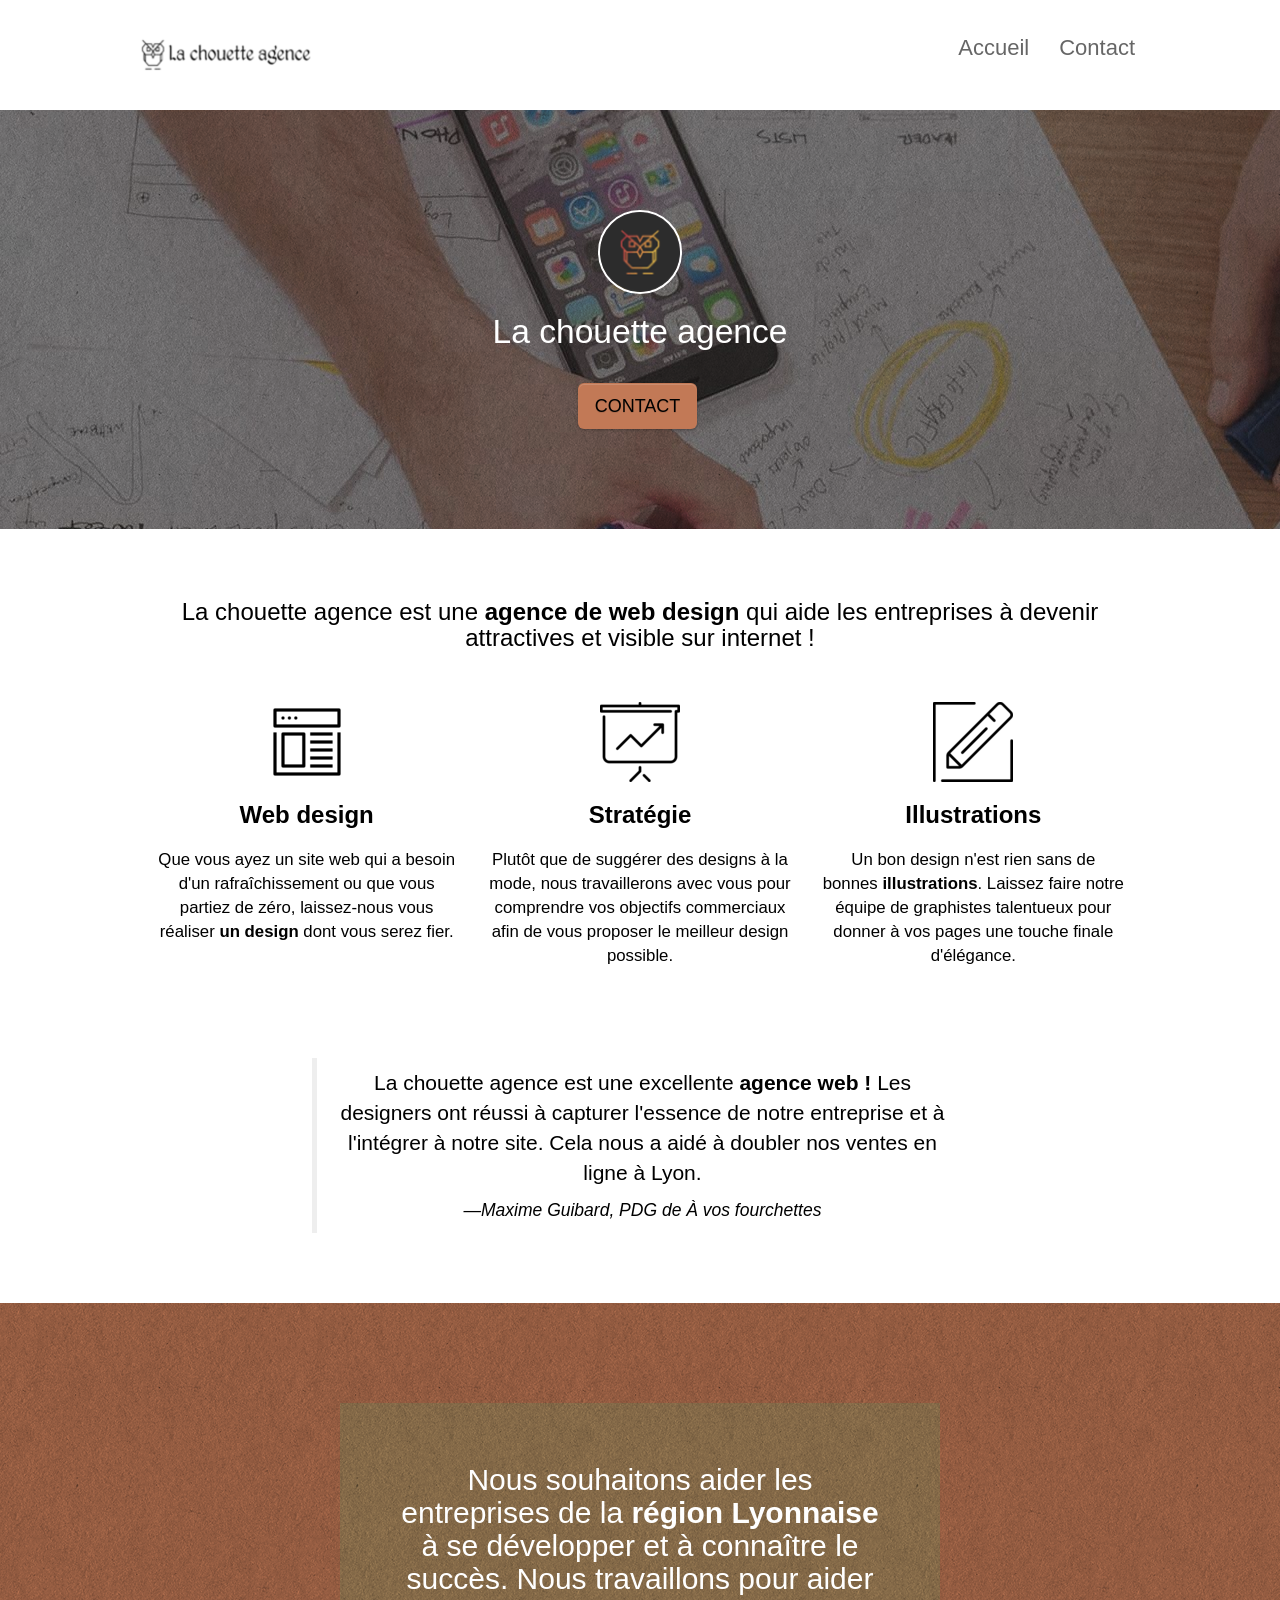
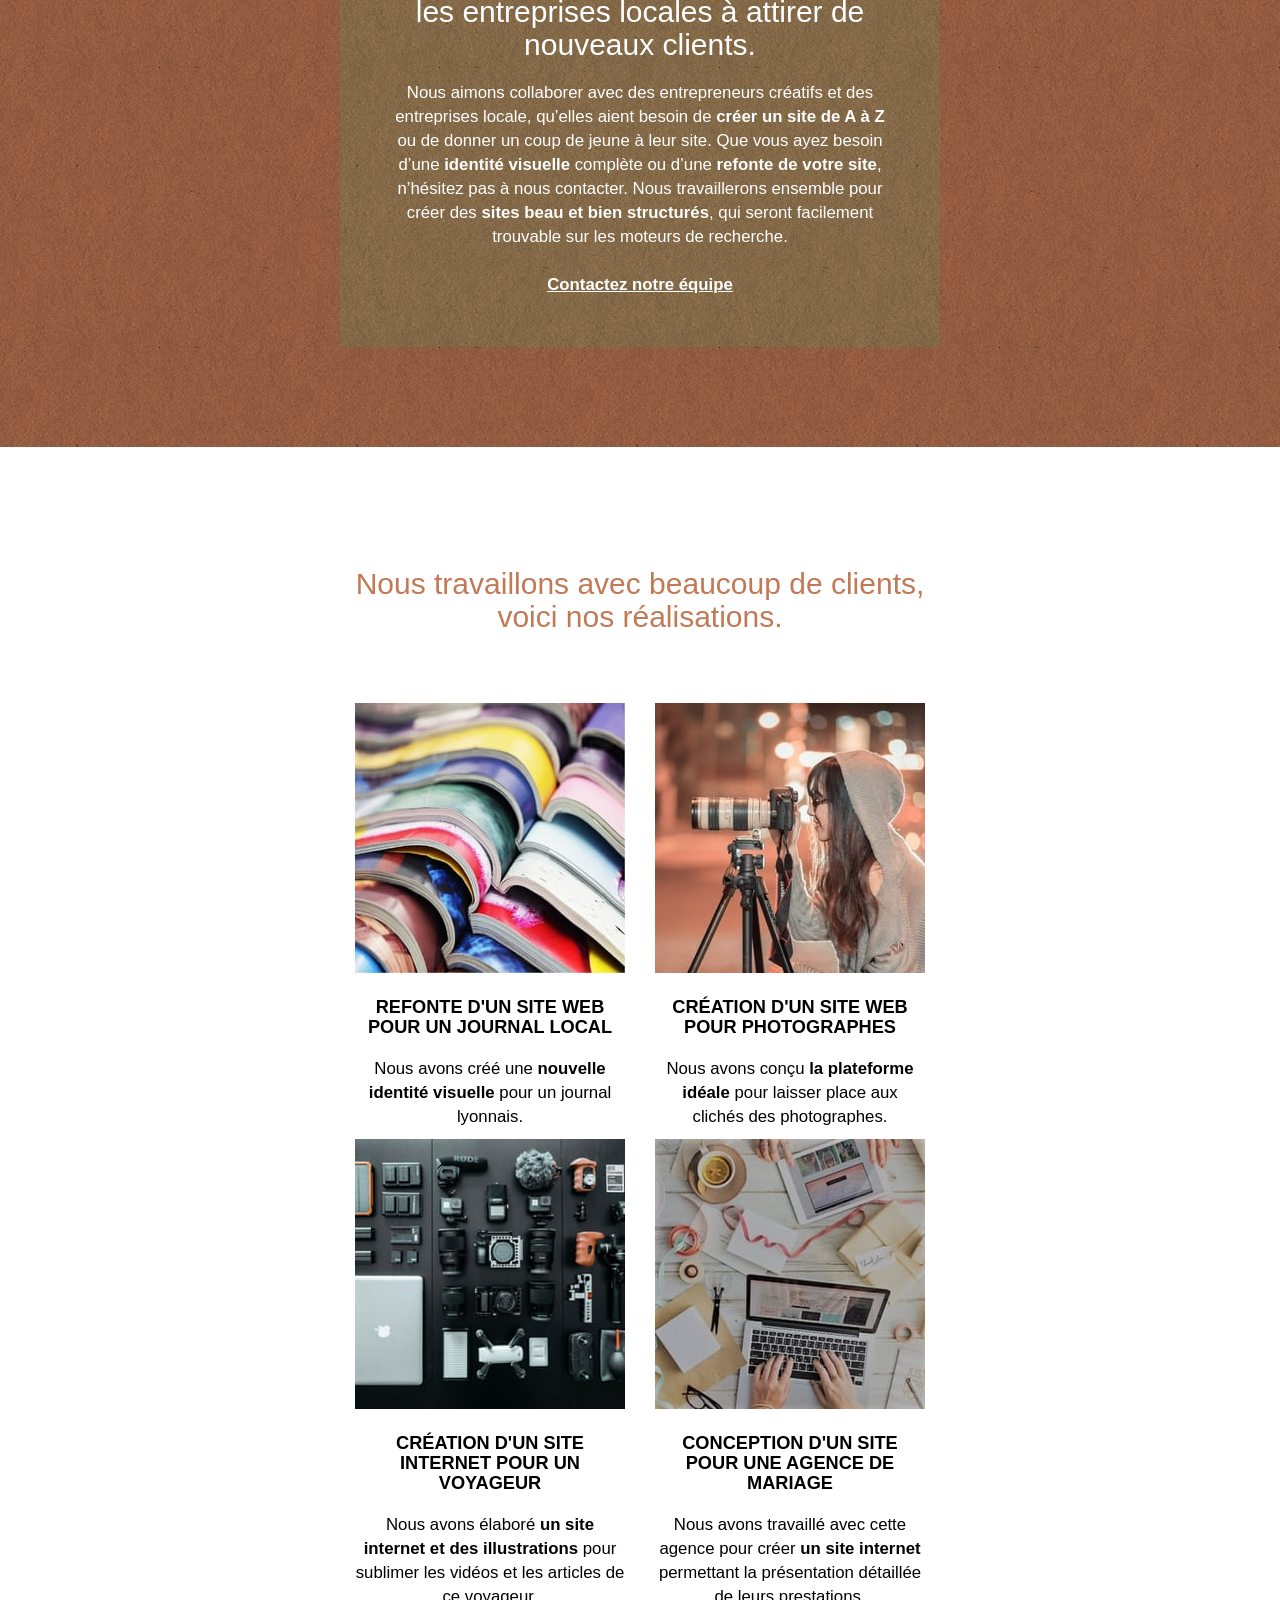
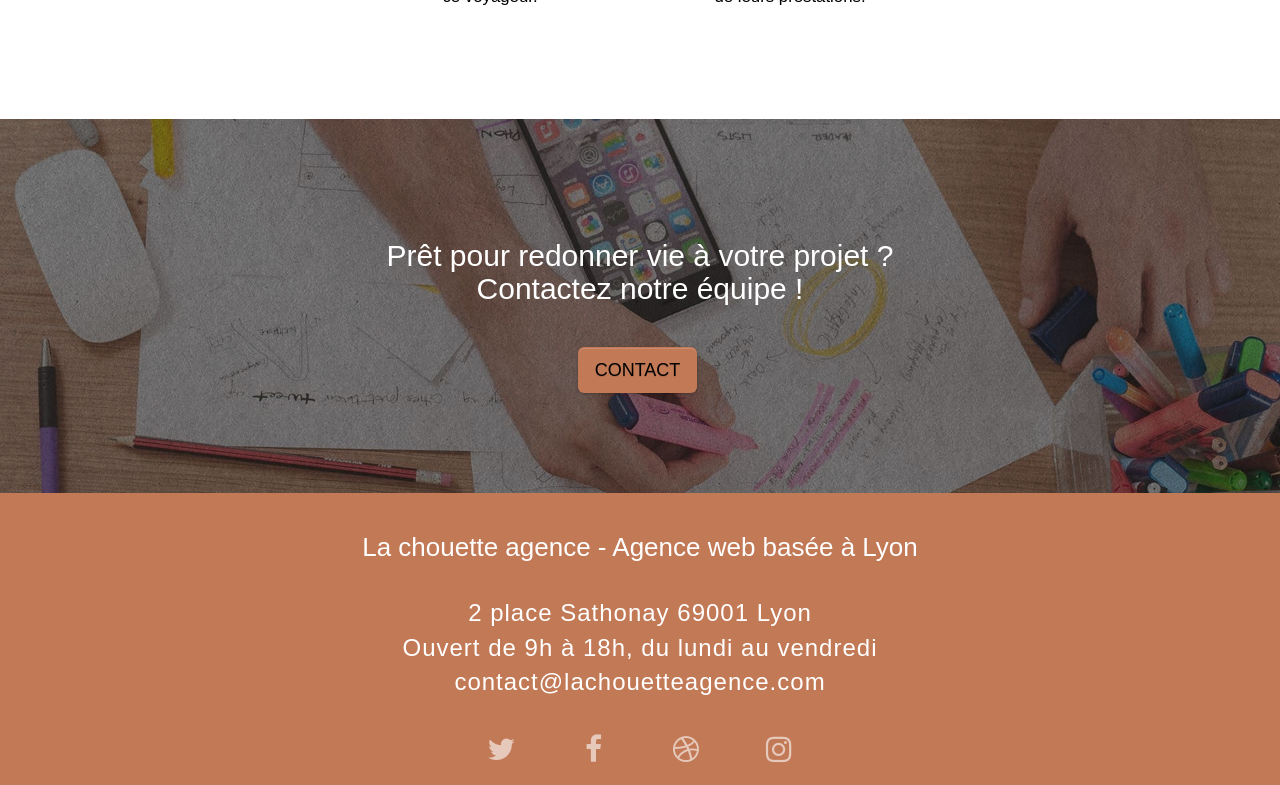
<file: index.html>
<!DOCTYPE html>

<html lang="fr"><!--Cette attribut "lang" désigne la langue dans lequel est le site, il change en fonction dans le quel on écrit le site (ex: "en" pour anglais
il permet également aux personnes non/malvoyantes de savoir via leur lecteur de savoir dans quel langue est écrit le site qu'ils visitent-->

<head>
    <meta charset="UTF-8">
    <meta name="viewport" content="width=device-width, initial-scale=1.0">

    <meta name="description" content="Agence web situé à Lyon spécialisé dans le conseil, le design, la refonte/création de site, le développement web, l'illustration">
    <!--Cette balise permet d'afficher la description du site, services que vous proposez, ville ect... elle permet aux visiteurs de savoir si un site correspond à leur recherche-->

    <title>La Chouette Agence</title><!--Cette balise est très importante elle permet de nommer le site ce qui est important pour le référencement-->
    <link rel="shortcut icon" type="image/png" href="./src/img/favicon.jpg">

    <link rel="stylesheet" type="text/css" href="src/css/style.css"><!--Cette balise avec ce ficher permet de créer la mise en page de notre site-->

    <link rel="stylesheet" href="src/css/bootstrap.css"><!--Librairie Bootstrap pour la mise en page-->
    <link rel="stylesheet" href="https://cdnjs.cloudflare.com/ajax/libs/font-awesome/4.7.0/css/font-awesome.min.css"><!--Librairie Fontawesome pour les icons-->

    <!-- Robots -->
    <meta name="robots" content="index,follow" />
    <meta name="googlebot" content="index,follow" />
    <meta http-equiv="Cache-Control" content="max-age" />
	
    <!-- Twitter Card data / pour référencement sur Twitter-->
	<meta name="twitter:card" content="Entreprise webdesign Lyon">

	<!-- Open Graph data / pour référencement sur Facebook-->
	<meta property="og:title" content="Entreprise webdesign Lyon" />
	<meta property="og:type" content="website" />
	<meta property="og:url" content="https://anggiie.github.io/Simonangelique_4_211020/" />
	<meta property="og:image" content="./img/la-chouette-agence.png" />
	<meta property="og:description" content="La chouette agence est une entreprise de webdesign basée à Lyon (Région Rhônes-Alpes) qui aide les entrepreneurs à devenir attractifs et visibles sur Internet." />

<!--Fin de la partie Head-->
</head>

<body>

    <!-- Principal conteneur -->
	<div class="page-container">
		
        <!-- bloc-0 -->
        <header class="bloc bgc-white l-bloc " id="bloc-0">
            
            <div class="container bloc-sm">
        
                <nav class="navbar row">
                    
                    <div class="navbar-header">
                        
                        <a class="navbar-brand" href="index.html" aria-label="Retour à l'accueil">
                            <div class="content-img">
                                <img src="src/img/la-chouette-agence.png" alt="La chouette agence le logo représentant le dessin d'une chouette en noir et blanc" width="170" height="37" />
                            </div>
                        </a>
                        <button id="nav-toggle" type="button" class="ui-navbar-toggle navbar-toggle" data-toggle="collapse" data-target=".navbar-1">
                            <span class="sr-only">Toggle navigation</span>
                            <span class="icon-bar"></span>
                            <span class="icon-bar"></span>
                            <span class="icon-bar"></span>
                        </button>
                        
                    </div>
                    
                    <div class="collapse navbar-collapse navbar-1 special-dropdown-nav">
                        
                        <ul class="site-navigation nav navbar-nav">
                            <li>
                                <a href="index.html">Accueil</a>
                            </li>
                            <li>
                                <a href="src/contact.html">Contact</a>
                            </li>
                        </ul>
                        
                    </div>

                </nav>

            </div>

        </header>
        <!-- bloc-0 END -->

        <!-- bloc-1-presentation -->
        <section class="bloc bg-banniere d-bloc bg-t-edge bloc-bg-texture texture-paper b-parallax" id="bloc-1-hero">
                
            <div class="container bloc-lg">

                <div class="tight-width-whitespace">

                    <div class="col-sm-12">
                        
                        <img src="./src/img/logo-mob.png" class="center-block image-resize-mode" width="84" height="84" alt="La chouette agence le logo représentant une chouette en couleur" />
                    
                        <h1 class="text-center hero-bloc-text tc-white ">La chouette agence</h1>

                        <div class="text-center">
                            <a href="src/contact.html" class="btn btn-lg btn-clean btn-rd cta-hero btn-atomic-tangerine" id="cta-hero">Contact</a>
                        </div>

                    </div>

                </div>

            </div>

        </section>

        <!-- bloc-1-presentation END -->
        <main>
            <!-- bloc-2-services -->
            <section class="bloc bgc-white l-bloc" id="bloc-2-services">

                <div class="container bloc-md">

                    <div class="row">

                        <div class="col-sm-12 text-center">
                            <h2>La chouette agence est une <strong>agence de web design</strong> qui aide les entreprises 
                                à devenir attractives et visible sur internet !
                            </h2>
                        </div>

                    </div>

                    <div class="row voffset-lg text-center">

                        <article class="col-sm-4">

                            <div class="mg-md text-center">
                                <img src="src/img/web-design.png" alt="icon pour le web design" width="80" height="80">
                            </div>

                            <h3 class="mg-md text-center">
                            <strong>Web design</strong>	
                            </h3>

                            <p class="mg-md text-center ">Que vous ayez un site web qui a besoin d'un rafraîchissement 
                                ou que vous partiez de zéro, laissez-nous vous réaliser <strong>un design</strong> dont vous serez fier.
                            </p>

                        </article>

                        <article class="col-sm-4">

                            <div class="text-center">

                                <img src="src/img/presentation-arrow.png" alt="" width="80" height="80">
                            
                            </div>

                            <h3 class="mg-md text-center">
                            <strong>Stratégie</strong>	
                            </h3>

                            <p class="text-center ">
                                Plutôt que de suggérer des designs à la mode, 
                                nous travaillerons avec vous pour comprendre vos objectifs commerciaux 
                                afin de vous proposer le meilleur design possible.<br>
                            </p>

                        </article>

                        <article class="col-sm-4">

                            <div class="text-center">
                                <img src="src/img/edit_icon.png" alt="" width="80" height="80">
                            </div>

                            <h3 class="mg-md text-center">
                            <strong>Illustrations</strong>	
                            </h3>

                            <p class="text-center ">
                                Un bon design n'est rien sans de bonnes <strong>illustrations</strong>. Laissez faire notre équipe de graphistes talentueux pour donner à vos pages une touche finale d'élégance.
                            </p>

                        </article>

                    </div>

                    <div class="row voffset-lg voffset">

                        <div class="col-xs-12 col-md-8 col-md-offset-2 text-center">

                            <blockquote>

                                <p class="text-center">La chouette agence est une excellente <strong>agence web !</strong> 
                                    Les designers ont réussi à capturer l'essence de notre entreprise et à l'intégrer à notre site. 
                                    Cela nous a aidé à doubler nos ventes en ligne à Lyon.
                                </p>
                                <cite>—Maxime Guibard, 
                                    PDG de À vos fourchettes
                                </cite>
                                
                            </blockquote>

                        </div>

                    </div>

                </div>

            </section>
            <!-- bloc-2-services END -->
            
            <!-- bloc-3-what-i-do -->
            <section class="bloc tc-white bgc-atomic-tangerine bg-presentation d-bloc bloc-bg-texture texture-paper b-parallax" id="bloc-3-what-i-do">
                
                <div class="container bloc-lg">

                    <div class="row tight-width-whitespace black-background">
                        
                        <div class="col-sm-12 desc-center">

                            <h2 class="mg-md text-center tc-white">
                                Nous souhaitons aider les entreprises de la <strong>région Lyonnaise</strong> à se développer et à connaître 
                                le succès. Nous travaillons pour aider les entreprises locales à attirer de nouveaux clients.
                            </h2>

                            <p class="text-center white">
                                Nous aimons collaborer avec des entrepreneurs créatifs et des entreprises locale, qu’elles aient besoin de <strong>créer un site de A à Z</strong> ou de donner un coup de jeune à leur site. 
                                Que vous ayez besoin d’une <strong>identité visuelle</strong> complète ou d’une <strong>refonte de votre site</strong>, n’hésitez pas à nous contacter. 
                                Nous travaillerons ensemble pour créer des <strong>sites beau et bien structurés</strong>, qui seront facilement trouvable sur les moteurs de recherche. 
                                <br><br
                                ><a class="ltc-white bold-link" href="src/contact.html" aria-label="Page de contact">Contactez notre équipe</a><br>
                            </p>

                        </div>

                    </div>

                </div>

            </section>
            <!-- bloc-3-what-i-do END -->
            
            <!-- bloc-4-portfolio -->
            <section class="bloc bgc-white l-bloc" id="bloc-4-portfolio" aria-label="Notre portfolio">

                <div class="container bloc-lg">

                    <div class="row">

                        <div class="col-sm-12 text-center">
                            <h2 class="mg-md ltc-atomic-tangerine">
                                Nous travaillons avec beaucoup de clients,<br />voici nos réalisations.
                            </h2>
                        </div>

                    </div>

                    <div class="tight-width-whitespace portfolio-row">

                        <article class="col-sm-6 portfolio">

                            <a href="#" 
                            data-lightbox="src/img/couvertures-de-journaux.jpg" 
                            data-gallery-id="gallery-1" 
                            data-caption="Refonte d'un site web pour un journal local" 
                            data-frame="snapshot-lb" 
                            aria-label="Agrandir l'image dans un carrousel">
                                <img src="src/img/couvertures-de-journaux.jpg" alt="Refonte d'un site pour une entreprise local par notre agence web à Lyon" 
                                    class="img-responsive center-block portfolio-thumb" width="270" height="270"/>
                            </a>

                            <h3 class="mg-md text-center">
                                Refonte d'un site web pour un journal local
                            </h3>

                            <p class="text-center">
                                Nous avons créé une <strong>nouvelle identité visuelle</strong> pour un journal lyonnais.
                            </p>

                        </article>

                        <article class="col-sm-6 portfolio">

                            <a href="#" data-lightbox="src/img/prise-d-une-photo.jpg" 
                            data-gallery-id="gallery-1" 
                            data-caption="Création d'un site web pour photographes" 
                            data-frame="snapshot-lb" 
                            aria-label="Agrandir l'image dans un carrousel">
                                <img src="src/img/prise-d-une-photo.jpg" alt="Création d'un site web pour les photographes par notre entreprise de design de Lyon"
                                    class="img-responsive center-block portfolio-thumb" width="270" height="270"/>
                            </a>

                            <h3 class="mg-md text-center">
                                Création d'un site web pour photographes
                            </h3>

                            <p class="text-center">
                                Nous avons conçu <strong>la plateforme idéale</strong> pour laisser place aux clichés des photographes.
                            </p>

                        </article>

                    </div>

                    <div class="tight-width-whitespace portfolio-row">

                        <article class="col-sm-6 portfolio">

                            <a href="#" data-lightbox="src/img/materiels-photographie.jpg" 
                            data-gallery-id="gallery-1" 
                            data-caption="Création d'un site internet pour un voyageur" 
                            data-frame="snapshot-lb" 
                            aria-label="Agrandir l'image dans un carrousel">
                                <img src="src/img/materiels-photographie.jpg" alt="Création d'un site web pour voyageur par votre graphiste designer et illustrateur à Lyon" 
                                class="img-responsive center-block portfolio-thumb" width="270" height="270"/>
                            </a>

                            <h3 class="mg-md text-center">
                                Création d'un site internet pour un voyageur
                            </h3>

                            <p class="text-center">
                                Nous avons élaboré <strong>un site internet et des illustrations</strong> pour sublimer les vidéos et les
                                articles de ce voyageur.
                            </p>
                        </article>

                        <article class="col-sm-6 portfolio">

                            <a href="#" data-lightbox="src/img/workspace-conseil.jpg" 
                            data-gallery-id="gallery-1" 
                            data-caption="Conception d'un site pour une agence de mariage" 
                            data-frame="snapshot-lb" 
                            aria-label="Agrandir l'image dans un carrousel">
                                <img src="src/img/workspace-conseil.jpg" alt="Site web pour une agence d'événementiel par notre entreprise lyonnaise de web design"  
                                class="img-responsive center-block portfolio-thumb" width="270" height="270"/>
                            </a>

                            <h3 class="mg-md text-center">
                                Conception d'un site pour une agence de mariage
                            </h3>

                            <p class="text-center">
                                Nous avons travaillé avec cette agence pour créer <strong>un site internet</strong> permettant la
                                présentation détaillée de leurs prestations.
                            </p>

                        </article>

                    </div>

                </div>
            </section>
            <!-- bloc-4-portfolio END -->
            
            <!-- bloc-5-cta -->
            <div class="bloc  bg-banniere  bloc-bg-texture texture-paper" id="bloc-5-cta">
                <article class="container bloc-lg">
                    <div class="row">
                        <h2 class="mg-md text-center tc-white contact">
                            Prêt pour redonner vie à votre projet ?<br>Contactez notre équipe !
                        </h2>
                        <div class="col-sm-12 text-center">
                            <a href="src/contact.html" class="btn btn-atomic-tangerine btn-clean btn-rd btn-lg cta-hero">Contact</a>
                        </div>
                    </div>
                </article>
            </div>
            <!-- bloc-5-cta END -->

            <!-- ScrollToTop Button -->
            <a class="bloc-button btn btn-d scrollToTop" onclick="scrollToTarget('1')"
            aria-label="Revenir en haut de page">
                <span class="fa fa-chevron-up"></span>
            </a>
            <!-- ScrollToTop Button END-->

        </main>

        <!-- Footer - bloc-8 -->
        <footer class="bloc bgc-atomic-tangerine d-bloc" id="bloc-8">
            <div class="container bloc-sm">
                <div class="row">
                    <section class="col-sm-12 text-center">
                        <div class="title">
                            <h2>
                                La chouette agence - Agence web basée à Lyon<br>
                            </h2>
                        </div>
                        <div class="adress text-center col-sm-12">
                            <p>
                                2 place Sathonay 69001 Lyon<br>
                                Ouvert de 9h à 18h, du lundi au vendredi<br>
                                contact@lachouetteagence.com<br>
                            </p>
                        </div>	
                            
                        <div class="col-sm-12  social">
                            <div class="col-sm-3">
                                <div class="text-center social">
                                    <a href="https://twitter.com/?lang=fr" aria-label="Lien vers compte twitter de l'agence">
                                        <i class="fa fa-twitter icon-md"></i>
                                    </a>
                                </div>
                            </div>
                            <div class="col-sm-3">
                                <div class="text-center social">
                                    <a href="https://www.facebook.com/" aria-label="Lien vers compte facebook de l'agence">
                                        <i class="fa fa-facebook icon-md"></i>
                                    </a>
                                </div>
                            </div>
                            <div class="col-sm-3">
                                <div class="text-center social">
                                    <a href="https://dribbble.com/" aria-label="Lien vers compte dribbble de l'agence">
                                        <i class="fa fa-dribbble icon-md"></i>
                                    </a>
                                </div>
                            </div>
                            <div class="col-sm-3">
                                <div class="text-center social">
                                    <a href="https://www.instagram.com/" aria-label="Lien vers compte intsagram de l'agence">
                                        <i class="fa fa-instagram icon-md"></i>
                                    </a>
                                </div>
                            </div>
                        </div>

                    </section>
                </div>
            </div>
        </footer>
        <!-- Footer - bloc-8 END -->

</div>


    <!-- Les balises Script -->
	<script src="https://code.jquery.com/jquery-2.2.4.min.js"></script>
	<script src="https://maxcdn.bootstrapcdn.com/bootstrap/3.3.7/js/bootstrap.min.js"></script>
    <!-- Il est très important de placer ces balises en fin de site juste avant la balise fermante du body pour que ces fichiers soit interpréter en dernier,
         ce qui permettra une accélération de l'affichage du site -->
    
    <script src="./src/js/blocs.js"></script>
    
</body>
</html>
</file>
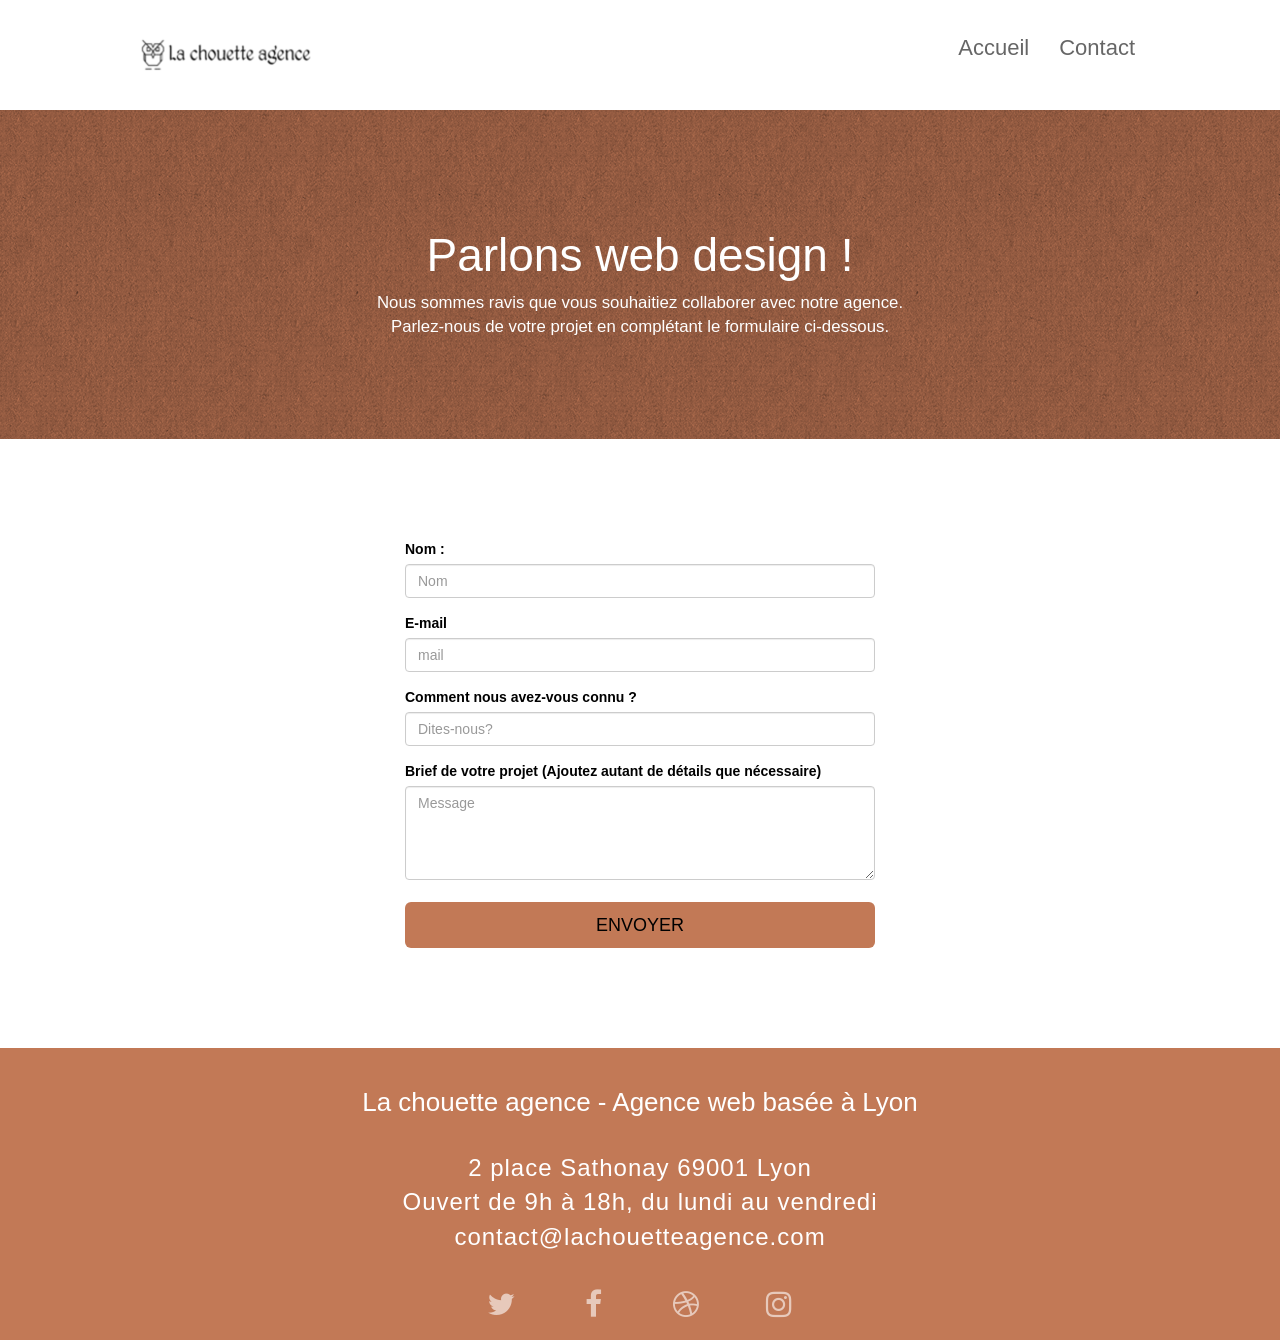
<file: src/contact.html>
<!doctype html>

<html lang="fr">

<head>

    <meta charset="utf-8">
    <meta name="viewport" content="width=device-width, initial-scale=1.0, viewport-fit=cover">
    
    <meta name="description" content="Formulaire de contact de l'entreprise La Chouette Agence située à Lyon, en France. 
	Spécialisé dans le conseil, le design, la refonte/création de site, le développement web, l'illustration">

	<title>Contactez-nous</title>
	<link rel="shortcut icon" type="image/png" href="./src/img/favicon.jpg">
	
        <link rel="stylesheet" type="text/css" href="css/style.css">

	<link rel="stylesheet"  href="https://maxcdn.bootstrapcdn.com/bootstrap/3.3.7/css/bootstrap.min.css">
	<link rel="stylesheet" href="https://cdnjs.cloudflare.com/ajax/libs/font-awesome/4.7.0/css/font-awesome.min.css">
	
	<!-- Robots -->
	<meta name="robots" content="index,follow" />
        <meta name="googlebot" content="index,follow" />
        <meta http-equiv="Cache-Control" content="max-age" />

	<!-- Twitter Card data / pour référencement sur Twitter-->
	<meta name="twitter:card" content="Entreprise webdesign Lyon">

	<!-- Open Graph data / pour référencement sur Facebook-->
	<meta property="og:title" content="Entreprise webdesign Lyon" />
	<meta property="og:type" content="website" />
	<meta property="og:url" content="https://anggiie.github.io/Simonangelique_4_21102020/" />
	<meta property="og:image" content="./img/la-chouette-agence.png" />
	<meta property="og:description" content="La chouette agence est une entreprise de webdesign basée à Lyon (Région Rhônes-Alpes) qui aide les entrepreneurs à devenir attractifs et visibles sur Internet." />

  
<!-- Analytics -->

<!-- Analytics END -->
</head>
<body>

    <!-- Principal conteneur -->
	<div class="page-container">
		
        <!-- bloc-0 -->
        <header class="bloc bgc-white l-bloc " id="bloc-0">
            
            <div class="container bloc-sm">
        
                <nav class="navbar row">
                    
                    <div class="navbar-header">
                        
                        <a class="navbar-brand" href="../index.html" aria-label="Retour à l'accueil">
                            <div class="content-img">
                                <img src="img/la-chouette-agence.png" alt="La chouette agence le logo représentant le dessin d'une chouette en noir et blanc" width="170" height="37" />
                            </div>
                        </a>
                        <button id="nav-toggle" type="button" class="ui-navbar-toggle navbar-toggle" data-toggle="collapse" data-target=".navbar-1">
                            <span class="sr-only">Toggle navigation</span>
                            <span class="icon-bar"></span>
                            <span class="icon-bar"></span>
                            <span class="icon-bar"></span>
                        </button>
                        
                    </div>
                    
                    <div class="collapse navbar-collapse navbar-1 special-dropdown-nav">
                        
                        <ul class="site-navigation nav navbar-nav">
                            <li>
                                <a href="../index.html">Accueil</a>
                            </li>
                            <li>
                                <a href="contact.html">Contact</a>
                            </li>
                        </ul>
                        
                    </div>

                </nav>

            </div>

        </header>
        <!-- bloc-0 END -->

        <!-- bloc-6 -->
        <section class="bloc bg-dots-bg bg-repeat bgc-atomic-tangerine d-bloc bloc-bg-texture texture-paper" id="bloc-6">
            <div class="container bloc-lg">
                <div class="row">
                    <div class="col-sm-12">
                        <h1 class="text-center hero-bloc-text tc-white">
                            Parlons web design !
                        </h1>
                        <p class="text-center mg-lg tc-white tight-width-whitespace">
                            Nous sommes ravis que vous souhaitiez collaborer avec notre agence.<br>
                            Parlez-nous de votre projet en complétant le formulaire ci-dessous.
                        </p>
                    </div>
                </div>
            </div>
        </section>
        <!-- bloc-6 END -->

        <!-- bloc-7 -->
        <div class="bloc bgc-white l-bloc" id="bloc-7">
            <div class="container bloc-lg">
                <div class="form-position">
                    <div class="col-sm-6">
                        <form id="form_1" class="form" novalidate >
                            <div class="form-group">
                                <label for="name">Nom :</label>
                                <input id="name" type="text" name="user_name" placeholder="Nom" class="form-control"  required />
                            </div>
                            <div class="form-group">
                                <label for="mail">E-mail</label>
                                <input id="mail" type="email" name="user_mail" placeholder="mail" class="form-control" required />
                            </div>
                            <div class="form-group">
                                <label for="msg">Comment nous avez-vous connu ?</label>
                                <input required id="msg" type="text" name="user_msg" placeholder="Dites-nous?" class="form-control"  />
                            </div>
                            <div class="form-group">
                                <label for="message">Brief de votre projet (Ajoutez autant de détails que nécessaire)<br></label>
                                <textarea id="message" name="user_message" placeholder="Message" class="form-control" rows="4" cols="50" required></textarea>
                            </div> 
                            <button class="bloc-button btn btn-lg btn-block cta-hero btn-atomic-tangerine" type="submit">
                                Envoyer
                            </button>
                        </form>
                    </div>
                    
                </div>
            </div>
        </div>
        <!-- bloc-7 END -->

        <!-- ScrollToTop Button -->
        <a class="bloc-button btn btn-d scrollToTop" onclick="scrollToTarget('1')"><span class="fa fa-chevron-up"></span></a>
        <!-- ScrollToTop Button END-->

        <!-- Footer - bloc-8 -->
        <footer class="bloc bgc-atomic-tangerine d-bloc" id="bloc-8">
            <div class="container bloc-sm">
                <div class="row">
                    <div class="col-sm-12 text-center">
                        <div class="title">
                        <h2>
                            La chouette agence - Agence web basée à Lyon<br>
                        </h2>
                        </div>
                        <div class="adress text-center col-sm-12">
                            <p>
                                2 place Sathonay 69001 Lyon<br>
                                Ouvert de 9h à 18h, du lundi au vendredi<br>
                                contact@lachouetteagence.com<br>
                            </p>
                        </div>	
                            
                        <div class="col-sm-12  social">
                            <div class="col-sm-3">
                                <div class="text-center social">
                                    <a href="https://twitter.com/?lang=fr" aria-label="Lien vers compte twitter de l'agence">
                                        <i class="fa fa-twitter icon-md"></i>
                                    </a>
                                </div>
                            </div>
                            <div class="col-sm-3">
                                <div class="text-center social">
                                    <a href="https://www.facebook.com/" aria-label="Lien vers compte facebook de l'agence">
                                        <i class="fa fa-facebook icon-md"></i>
                                    </a>
                                </div>
                            </div>
                            <div class="col-sm-3">
                                <div class="text-center social">
                                    <a href="https://dribbble.com/" aria-label="Lien vers compte dribbble de l'agence">
                                        <i class="fa fa-dribbble icon-md"></i>
                                    </a>
                                </div>
                            </div>
                            <div class="col-sm-3">
                                <div class="text-center social">
                                    <a href="https://www.instagram.com/" aria-label="Lien vers compte intsagram de l'agence">
                                        <i class="fa fa-instagram icon-md"></i>
                                    </a>
                                </div>
                            </div>
                        </div>

                    </div>
                </div>
            </div>
        </footer>
        <!-- Footer - bloc-8 END -->
	
	</div>
    <!-- Principal conteneur END -->
    
	<script src="https://code.jquery.com/jquery-2.2.4.min.js" defer></script>
	<script src="https://maxcdn.bootstrapcdn.com/bootstrap/3.3.7/js/bootstrap.min.js" defer></script>

	
</body>
</html>
</file>
<file: src/css/style.css>
body 
{
    margin: 0;
    padding: 0;
    background: #FFF;
    overflow-x: hidden;
    -webkit-font-smoothing: antialiased;
    -moz-osx-font-smoothing: grayscale;
}
a,
button 
{
    transition: all .3s ease-out;
    outline: none!important;
}
a:hover 
{
    text-decoration: none;
    cursor: pointer;
}
#page-loading-blocs-notifaction 
{
    position: fixed;
    top: 0;
    bottom: 0;
    width: 100%;
    z-index: 100000;
    background: #FFFFFF url("img/pageload-spinner.gif") no-repeat center center;
}
.bloc 
{
    width: 100%;
    clear: both;
    background: 50% 50% no-repeat;
    padding: 0 50px;
    -webkit-background-size: cover;
    -moz-background-size: cover;
    -o-background-size: cover;
    background-size: cover;
    position: relative;
}
.bloc .container 
{
    padding-left: 0;
    padding-right: 0;
    /*margin: auto auto;*/
}
.bloc-lg 
{
    padding: 100px 50px;
}
.bloc-md 
{
    padding: 50px;
}
.bloc-sm 
{
    padding: 20px 50px;
}
.bg-center,
.bg-l-edge,
.bg-r-edge,
.bg-t-edge,
.bg-b-edge,
.bg-tl-edge,
.bg-bl-edge,
.bg-tr-edge,
.bg-br-edge,
.bg-repeat 
{
    -webkit-background-size: auto!important;
    -moz-background-size: auto!important;
    -o-background-size: auto!important;
    background-size: auto!important;
}
.bg-repeat 
{
    background: repeat;
}
.bg-t-edge 
{
    background: top no-repeat;
}
.bloc-bg-texture::before 
{
    content: "";
    background-size: 2px 2px;
    position: absolute;
    top: 0;
    bottom: 0;
    left: 0;
    right: 0;
}
.texture-paper::before 
{
    background: url("../img/texture-paper.png");
    background-size: 280px 280px;
}
.b-parallax 
{
    background-attachment: fixed;
}
.d-bloc 
{
    color: rgb(255, 255, 255);
}
.d-bloc button:hover 
{
    color: rgba(255, 255, 255, .9);
}
.d-bloc .icon-round,
.d-bloc .icon-square,
.d-bloc .icon-rounded,
.d-bloc .icon-semi-rounded-a,
.d-bloc .icon-semi-rounded-b 
{
    border-color: rgba(255, 255, 255, .9);
}
.d-bloc .divider-h span 
{
    border-color: rgba(255, 255, 255, .2);
}
.d-bloc .a-btn,
.d-bloc .navbar a,
.d-bloc .navbar-brand,
.d-bloc a .icon-sm,
.d-bloc a .icon-md,
.d-bloc a .icon-lg,
.d-bloc a .icon-xl,
.d-bloc h1 a,
.d-bloc h2 a,
.d-bloc h3 a,
.d-bloc h4 a,
.d-bloc h5 a,
.d-bloc h6 a
{
    color: rgba(255, 255, 255, .6);
}
.d-bloc .a-btn:hover,
.d-bloc .navbar a:hover,
.d-bloc .navbar-brand:hover,
.d-bloc a:hover .icon-sm,
.d-bloc a:hover .icon-md,
.d-bloc a:hover .icon-lg,
.d-bloc a:hover .icon-xl,
.d-bloc h1 a:hover,
.d-bloc h2 a:hover,
.d-bloc h3 a:hover,
.d-bloc h4 a:hover,
.d-bloc h5 a:hover,
.d-bloc h6 a:hover,
.d-bloc p a:hover 
{
    color: rgba(255, 255, 255, 1);
}
.d-bloc a:hover .icon-md 
{
    transform : scale(1.1);
    border-bottom: transparent;
}
.d-bloc .navbar-toggle .icon-bar 
{
    background: rgba(255, 255, 255, 1);
}
.d-bloc .btn-wire,
.d-bloc .btn-wire:hover 
{
    color: rgba(255, 255, 255, 1);
    border-color: rgba(255, 255, 255, 1);
}
.d-bloc .panel 
{
    color: rgba(0, 0, 0, .5);
}
.d-bloc .panel button:hover 
{
    color: rgba(0, 0, 0, .7);
}
.d-bloc .panel .icon 
{
    border-color: rgba(0, 0, 0, .7);
}

.d-bloc .panel .divider-h span 
{
    border-color: rgba(0, 0, 0, .1);
}

.d-bloc .panel .a-btn 
{
    color: rgba(0, 0, 0, .6);
}

.d-bloc .panel .a-btn:hover 

{
    color: rgba(0, 0, 0, 1);
}

.d-bloc .panel .btn-wire,
.d-bloc .panel .btn-wire:hover 
{
    color: rgba(0, 0, 0, .7);
    border-color: rgba(0, 0, 0, .3);
}

.d-bloc .panel,
.l-bloc {
    color: rgba(0, 0, 0, 1);
}
.d-bloc .panel button:hover,
.l-bloc button:hover {
    color: rgba(0, 0, 0, .7);
}

.l-bloc .icon-round,
.l-bloc .icon-square,
.l-bloc .icon-rounded,
.l-bloc .icon-semi-rounded-a,
.l-bloc .icon-semi-rounded-b {
    border-color: rgba(0, 0, 0, .7);
}

.d-bloc .panel .divider-h span,
.l-bloc .divider-h span {
    border-color: rgba(0, 0, 0, .1);
}

.d-bloc .panel .a-btn,
.l-bloc .a-btn,
.l-bloc .navbar a,
.l-bloc .navbar-brand,
.l-bloc a .icon-sm,
.l-bloc a .icon-md,
.l-bloc a .icon-lg,
.l-bloc a .icon-xl,
.l-bloc h1 a,
.l-bloc h2 a,
.l-bloc h3 a,
.l-bloc h4 a,
.l-bloc h5 a,
.l-bloc h6 a,
.l-bloc p a {
    color: rgba(0, 0, 0, .6);
}

.d-bloc .panel .a-btn:hover,
.l-bloc .a-btn:hover,
.l-bloc .navbar a:hover,
.l-bloc .navbar-brand:hover,
.l-bloc a:hover .icon-sm,
.l-bloc a:hover .icon-md,
.l-bloc a:hover .icon-lg,
.l-bloc a:hover .icon-xl,
.l-bloc h1 a:hover,
.l-bloc h2 a:hover,
.l-bloc h3 a:hover,
.l-bloc h4 a:hover,
.l-bloc h5 a:hover,
.l-bloc h6 a:hover,
.l-bloc p a:hover {
    color: rgba(0, 0, 0, 1);
    border-bottom: 2px solid black;
}

.l-bloc .navbar-toggle .icon-bar {
    color: black;
}


.d-bloc .panel .btn-wire,
.d-bloc .panel .btn-wire:hover,
.l-bloc .btn-wire,
.l-bloc .btn-wire:hover {
    color: rgba(0, 0, 0, .7);
    border-color: rgba(0, 0, 0, .3);
}

.voffset {
    margin-top: 30px;
}

.voffset-lg {
    margin-top: 80px;
}

.row-no-gutters {
    margin-right: 0;
    margin-left: 0;
}

.row.row-no-gutters > [class^="col-"],
.row.row-no-gutters > [class*=" col-"] {
    padding-right: 0;
    padding-left: 0;
}

#bloc-1-hero h1 {
    font-size: 2.4em;
}

.navbar {
    margin-bottom: 0;
    z-index: 1;
}

.navbar-brand {
    height: auto;
    float: left;
    width: 200px;
    position: absolute;
}
.navbar-brand .content-img img {
    margin: 0 5px 0 0;
    /* display: inline; */
    position: relative;
    width: 100%;
}

.navbar-brand .content-img img[src$=svg] {
    min-width: 100px;
}

.nav-center .navbar-brand .content-img img {
    margin: 0;
}
.navbar .nav {
    padding-top: 2px;
    margin-right: -16px;
    float: right;
    z-index: 1;
}

.nav > li {
    float: left;
    margin-top: 4px;
    font-size: 22px;
}

.navbar-nav .open .dropdown-menu > li > a {
    text-align: inherit;
}

.nav > li a:hover,
.nav > li a:focus {
    background: transparent;
    transform: scale(1.1);
    
}

.navbar-toggle {
    margin: 10px 10px 0 0;
    border: 0px;
}

.navbar-toggle:hover {
    background: transparent!important;
}

.navbar-toggle .icon-bar {
    background-color: black;
    width: 26px;
}

.nav-invert .navbar .nav {
    float: left;
}

.nav-invert .navbar-header,
.nav-invert .navbar-brand {
    float: right;
    position: relative;
    z-index: 2;
}
.nav > li > .dropdown a {
    background: none!important;
    display: block;
    padding: 14px 15px;
}

nav .caret {
    margin: 0 5px;
}

.dropdown-menu .dropdown-menu {
    top: -8px;
    left: 100%;
}

.dropdown-menu .dropmenu-flow-right {
    top: 100%;
    left: 0;
    margin-left: -1px;
    border-top-left-radius: 0;
    border-top-right-radius: 0;
}

.dropdown-menu .dropdown span {
    border: 4px solid black;
    border-top-color: transparent;
    border-right-color: transparent;
    border-bottom-color: transparent;
    margin: 6px -5px 0 0!important;
    float: right;
}
.mg-md {
    margin-bottom: 20px;
    position: relative;
    z-index: 10;
}

.mg-lg {
    margin-top: 10px;
    margin-bottom: 40px;
}

.btn {
    margin: 0 5px 5px 0;
}

.btn.pull-right {
    margin: 0 0 5px 5px;
}

.btn-d,
.btn-d:hover,
.btn-d:focus {
    color: #FFF;
    background: rgba(0, 0, 0, .3);
}

button {
    outline: none!important;
}

.btn-rd {
    border-radius: 40px;
}
.btn-clean {
    border: 1px solid rgba(0, 0, 0, .08);
    border-bottom-color: rgba(0, 0, 0, .1);
    text-shadow: 0 1px 0 rgba(0, 0, 1, .1);
    box-shadow: 0 1px 3px rgba(0, 0, 1, .25), inset 0 1px 0 0 rgba(255, 255, 255, .15);
}

.icon-md {
    font-size: 30px!important;
}

.icon-lg {
    font-size: 60px!important;
}

.sm-shadow {
    text-shadow: 0 1px 2px rgba(0, 0, 0, .3);
}

.panel-sq,
.panel-sq .panel-heading,
.panel-sq .panel-footer {
    border-radius: 0;
}

.panel-rd {
    border-radius: 30px;
}

.panel-rd .panel-heading {
    border-radius: 29px 29px 0 0;
}

.panel-rd .panel-footer {
    border-radius: 0 0 29px 29px;
}

.form{
    position: relative;
    margin: auto auto;
}
.form-control {
    border-color: rgba(0, 0, 0, .1);
    box-shadow: none;
}

.scrollToTop {
    width: 40px;
    height: 40px;
    position: fixed;
    bottom: 20px;
    right: 20px;
    opacity: 0;
    z-index: 500;
    transition: all .3s ease-in-out;
}

.scrollToTop span {
    margin-top: 6px;
}

.showScrollTop {
    font-size: 14px;
    opacity: 1;
}

a[data-lightbox] {
    position: relative;
    display: block;
    text-align: center;
}

a[data-lightbox]:hover::before {
    content: "+";
    font-family: "HelveticaNeue-Light", "Helvetica Neue Light", "Helvetica Neue", Helvetica, Arial;
    font-size: 32px;
    width: 50px;
    height: 50px;
    margin-left: -25px;
    border-radius: 50%;
    background: rgba(0, 0, 0, .6);
    color: #FFF;
    font-weight: 100;
    z-index: 1;
    position: absolute;
    top: 50%;
    transform: translateY(-50%);
    -webkit-transform: translateY(-50%);
}

a[data-lightbox]:hover img {
    opacity: 0.6;
    -webkit-animation-fill-mode: none;
    animation-fill-mode: none;
}

#lightbox-modal {
    display: flex;
    align-items: center;
}

#lightbox-modal .modal-dialog {
    width: 90%;
    max-width: 900px;
    margin: 0 auto 0;
}

#lightbox-modal .modal-dialog img {
    max-height: 90vh;
    margin: 0 auto;
}

.lightbox-caption {
    padding: 20px;
    color: #FFF;
    background: rgba(0, 0, 0, .5);
    position: absolute;
    left: 15px;
    right: 15px;
    bottom: 5px;
}

.close-lightbox {
    color: #FFF;
    font-size: 30px;
    position: absolute;
    top: 20px;
    right: 20px;
    z-index: 20;
    background: rgba(0, 0, 0, .5);
    border: none;
    line-height: 30px;
    padding: 0 9px 5px;
    opacity: 0.3;
}

.close-lightbox:hover,
.next-lightbox:hover,
.prev-lightbox:hover {
    opacity: 1.0;
    color: #FFF;
}

.next-lightbox,
.prev-lightbox {
    font-size: 20px;
    color: rgba(255, 255, 255, .9);
    background: rgba(0, 0, 0, .5);
    transition: all .2s ease-in-out;
    position: absolute;
    top: 45%;
    z-index: 1;
    opacity: 0.4;
}

.next-lightbox {
    padding: 6px 8px 1px 13px;
    right: 25px;
}

.prev-lightbox {
    padding: 6px 13px 1px 10px;
    left: 25px;
}

.snapshot-lb .modal-body {
    padding-bottom: 45px;
}

.snapshot-lb .lightbox-caption {
    padding: 0;
    color: rgba(0, 0, 0, .5);
    background: none;
}

h1,
h2,
h3,
h4,
h5,
h6,
p,
label,
.btn,
a {
    font-family: "helvetica";
    font-weight: 400;
    color: black;
}
.btn {
    color: white;
}
.container {
    max-width: 1000px;
}
.form-position{
    margin: auto 25%;
    width: 100%;
}



.hero-bloc-text {
    font-size: 46px;
}

.hero-bloc-text-sub {
    font-size: 2.9em;
}

.statement-bloc-text {
    line-height: 26px;
    font-style: italic;
    font-size: 20px;
    text-align: center;
    font-weight: lighter; 
    max-width: 520px;
    margin: auto auto ;
}

p {
    font-size: 1.2em;
}

.tight-width-whitespace {
    max-width: 600px;
    margin: auto auto ;
}

h1 {
    font-size: 3em;
    font-family: "Open Sans";
}

.cta-hero {
    margin-top: 22px;
    color: #FFFFFF!important;
    text-transform: uppercase;
    padding: 12px 28px ;
    font-size: 16px;
    font-weight: 700;
}

.social {
    max-width: 400px;
    margin: auto auto;
    display: flex;
    justify-content: center;
    float: none!important;
}

h2 {
    font-size: 2em;
    line-height: 1.4em;
}
#bloc-4-portfolio .container .portfolio-row .portfolio h3 {
    display:block;
    font-size: 1.3em;
    font-weight: bold;
    text-transform: uppercase;
    font-weight: 700;
    color: black;
}


.med-width-whitespace {
    max-width: 800px;
    margin: auto auto ;
    box-shadow: 0px 0px 0px #000000;
}

h1 {
    color: #333333!important;
}

h4 {
    color: #333333!important;
}

.icons {
    margin-bottom: 14px;
    margin-top: 24px;
    width: 80px;
    height: auto;
    line-height: 1;
    display: inline-block;
    color: #000000;
}

.white {
    color: #FFFFFF;
}

.portfolio-thumb {
    margin-bottom: 24px;
}

.portfolio-row {
    margin-bottom: 44px;
    margin-top: 50px;
}

.avatar {
    box-shadow: 0px 4px 9px rgba(0, 0, 0, 0.3);
}
#bloc-2-services h2{
     font-size: 24px;   
     margin-bottom: 50px;
}
#bloc-2-services .container .row:nth-child(1),
#bloc-2-services .container .row:nth-child(2)
{
    margin: auto auto;
}

#bloc-3-what-i-do .container .row{
    margin: auto auto;
}
.black-background {
    background-color: rgba(165, 147, 99, 0.7);
    padding: 40px 40px 40px 40px;
}

.bold-link {
    font-weight: 900;
    text-decoration: underline!important;
}

.bgc-white {
    background-color: #FFFFFF;
}

.bgc-dark-slate-blue {
    background-color: #364577;
}

.bgc-atomic-tangerine {
    background-color: #c27956;
    
}

.tc-white {
    color: #FFF!important;
}

.btn-atomic-tangerine {
    background: #c27956;
    color: black!important;
}

.btn-atomic-tangerine:hover {
    background: #F3976C!important;
    color: #FFFFFF!important;
}

.ltc-white {
    color: #FFFFFF!important;
}

.ltc-white:hover {
    color: #cccccc!important;
}

.ltc-atomic-tangerine {
    color: #c27956!important;
    

}

.ltc-atomic-tangerine:hover {
    color: rgba(243, 151, 108, 1)!important;
}

.icon-dark-slate-blue {
    color: #364577!important;
    border-color: #364577!important;
}

.bg-dots-bg {
    background-image: url("../img/dots-bg.png");
    background-color: #c27856;
}

.bg-lines-h2-bg {
    background-image: url("../img/lines-h2-bg.png");
}

.bg-banniere {
    background-image: url("../img/la-chouette-agence-banniere.jpg");
}

.bg-presentation {
    background-image: url("../img/photo-de-presentation.jpg");
}
.title h2{
    color: #fff;
    font-size: 26px;
    font-weight: 500;
}
.adress{
    margin: 25px auto;
}
.adress p{
    color: #fff;
    font-size: 24px;
    font-weight: 500;
    letter-spacing: 1px;
}
.partenaire{
    margin: auto;
}
.partenaire p{
    text-decoration: white;
    text-decoration-line: underline;
}
.partenaire ul{
    flex-direction: column;
    display: flex;
}

.partenaire ul li a {
    list-style-type: none;
}

.image-resize-mode {
    border: 2px solid white;
    border-radius: 100%;
}

.underline {
    text-decoration: underline;
    font-size: 1.2em;
    color: white;
}

@media (min-width:320px) and (max-width:460px){
    .white{
        font-size: 22px;
    }
    .partenaire p{
        font-size: 20px;
    }
    .partenaire ul li a{
        font-size: 16px;
    }
    .desc-center h2{
        font-size: 18px;
    }
    .desc-center p{
        font-size: 14px;
    }
    p{
        font-size:14px;
    }
    h2{
        font-size:24px;
    }
    .navbar-brand img{
        width:214px; 
        height:40px;
    }
    .title h2{
        font-size:20px;
        font-weight: bold;
    }
    .adress p{
        font-size:14px;
        color: #fff;
    }
   .contact{
        margin: 0px 5px;
        font-size:20px;
    }
    .portfolio .img-responsive{
        width:200px;
        height: 200px;
    }
    #bloc-1-hero h1 {
        font-size: 2em;
    }
    .hero-bloc-text {
        font-size: 26px!important;
    }
    #bloc-2-services h2 {
        font-size: 22px;
    }
    article h3{
        font-size: 20px;
    }
    #bloc-4-portfolio h2{
        font-size: 26px;
    }
}

@media (max-width: 400px) {
    .bloc {
        padding-left: 0;
        padding-right: 0;
    }
}

@media (max-width: 450px) {
    .black-background {
        padding-left: 0;
        padding-right: 0;
    }
    h2 {
        font-size: 1.5em;
    }
    blockquote {
        font-size: 1em;
    }
}

@media (max-width: 767px) {
    .bloc-mob-center-text {
        text-align: center;
    }
}

@media (min-width: 767px) {
    .site-navigation {
        position: absolute;
        top: 50%;
        right: 20px;
        transform: translate(0, -50%);
        -webkit-transform: translateY(-50%);
    }
    .nav > li .dropdown-menu a,
    .nav > li .dropdown-menu a:hover {
        color: #484848;
    }
    .nav-invert .site-navigation {
        left: 0;
        right: 0;
    }
    .nav-center {
        text-align: center;
    }
    .nav-center .navbar-header {
        width: 100%;
    }
    .nav-center .navbar-header,
    .nav-center .navbar-brand,
    .nav-center .nav > li {
        float: none;
        display: inline-block;
    }
    .nav-center .site-navigation {
        position: relative;
        width: 100%;
        right: 0;
        margin-right: 0px;
        margin-top: 20px;
    }
    .nav-center.mini-nav .navbar-toggle {
        float: none;
        margin: 10px auto 0;
    }
}

@media (max-width: 767px) {
    .page-container {
        overflow-x: hidden;
        position: relative;
    }
    h1,
    h2,
    h3,
    h4,
    h5,
    h6,
    p,
    #disqus_thread {
        padding-left: 10px!important;
        padding-right: 10px!important;
    }
    .b-parallax {
        background-attachment: scroll;
    }
    .navbar .nav {
        padding-top: 0;
        border-top: 1px solid rgba(0, 0, 0, .2);
        float: none!important;
    }
    .navbar.row {
        margin-left: 0;
        margin-right: 0;
    }
    .site-navigation {
        position: inherit;
        transform: none;
        -webkit-transform: none;
        -ms-transform: none;
    }
    .nav > li {
        margin-top: 0;
        border-bottom: 1px solid rgba(0, 0, 0, .1);
        background: rgba(0, 0, 0, .05);
        text-align: left;
        padding-left: 1.5em;
        width: 100%;
    }
    .nav > li:hover {
        background: rgba(0, 0, 0, .08);
    }
    .dropdown .dropdown a .caret {
        float: none;
        margin: 0.5em 0 0 1em!important;
        border: 4px solid black;
        border-bottom-color: transparent;
        border-right-color: transparent;
        border-left-color: transparent;
    }
    #hero-bloc .navbar .nav {
        background: rgba(0, 0, 0, .8);
    }
    #hero-bloc .navbar .nav a {
        color: rgba(255, 255, 255, .6);
    }
    .hero {
        padding: 50px 0;
    }
    .hero-nav {
        left: -1px;
        right: -1px;
    }
    .navbar-collapse {
        padding: 0;
        overflow-y: hidden!important;
        -webkit-box-shadow: none;
        box-shadow: none;
    }
    .navbar-brand img {
    height: 37px;
        width: 114px;
    }
    .nav-invert .navbar-header {
        float: none;
        width: 100%;
    }
    .nav-invert .navbar-toggle {
        float: left;
        margin-left: 1em;
    }
    .bloc {
        padding-left: 0;
        padding-right: 0;
    }
    .bloc-xxl,
    .bloc-xl,
    .bloc-lg {
        padding: 4em 0;
    }
    .bloc-sm,
    .bloc-md {
        padding-left: 0;
        padding-right: 0;
    }
    .bloc-tile-2 .container,
    .bloc-tile-3 .container,
    .bloc-tile-4 .container,
    .bloc-fill-screen .fill-bloc-top-edge,
    .bloc-fill-screen .fill-bloc-bottom-edge {
        padding-left: 0;
        padding-right: 0;
    }
    .a-block {
        padding: 0 1em;
    }
    .btn-dwn {
        display: none;
    }
    .voffset {
        margin-top: 0.5em;
    }
    .voffset-md {
        margin-top: 2em;
    }
    .voffset-lg {
        margin-top: 3em;
    }
    form {
        padding: 0.5em;
    }
    /*--------------------------------------------------*/
    .form-position{
        margin: auto 5%;
        width: 90%;
    }

    .close-lightbox {
        display: inline-block;
    }
    .blocsapp-device-iphone5 {
        background-size: 216px 425px;
        padding-top: 60px;
        width: 216px;
        height: 425px;
    }
    .blocsapp-device-iphone5 img {
        width: 180px;
        height: 320px;
    }
}

@media (min-width: 767px) and (max-width: 992px) {
    .navbar .nav {
        max-width: 80%
    }
    .nav-center.navbar .nav {
        max-width: 100%
    }
}

@media (max-width: 991px) {
    .container {
        width: 100%;
    }
    .b-parallax {
        background-attachment: scroll;
    }
    .page-container,
    #hero-bloc {
        overflow-x: hidden;
        position: relative;
    }
    .bloc-group,
    .bloc-group .bloc {
        display: block;
        width: 100%;
    }
    .bloc-fill-screen .fill-bloc-top-edge,
    .bloc-fill-screen .fill-bloc-bottom-edge {
        padding: 0 2em;
    }
}

@media only screen and (min-width: 767px) and (max-width: 1024px) and (orientation: landscape) {
    .b-parallax {
        background-attachment: scroll;
    }
}

@media (max-width: 1024px) {
    .bloc {
        padding-left: 2em;
        padding-right: 2em;
    }
    .bloc.full-width-bloc,
    .bloc-tile-2.full-width-bloc .container,
    .bloc-tile-3.full-width-bloc .container,
    .bloc-tile-4.full-width-bloc .container {
        padding-left: 0;
        padding-right: 0;
    }
}

@media only screen and (min-width: 1024px) and (max-width: 1366px) and (-webkit-min-device-pixel-ratio: 1.5) {
    .b-parallax {
        background-attachment: scroll;
    }
}
</file>
